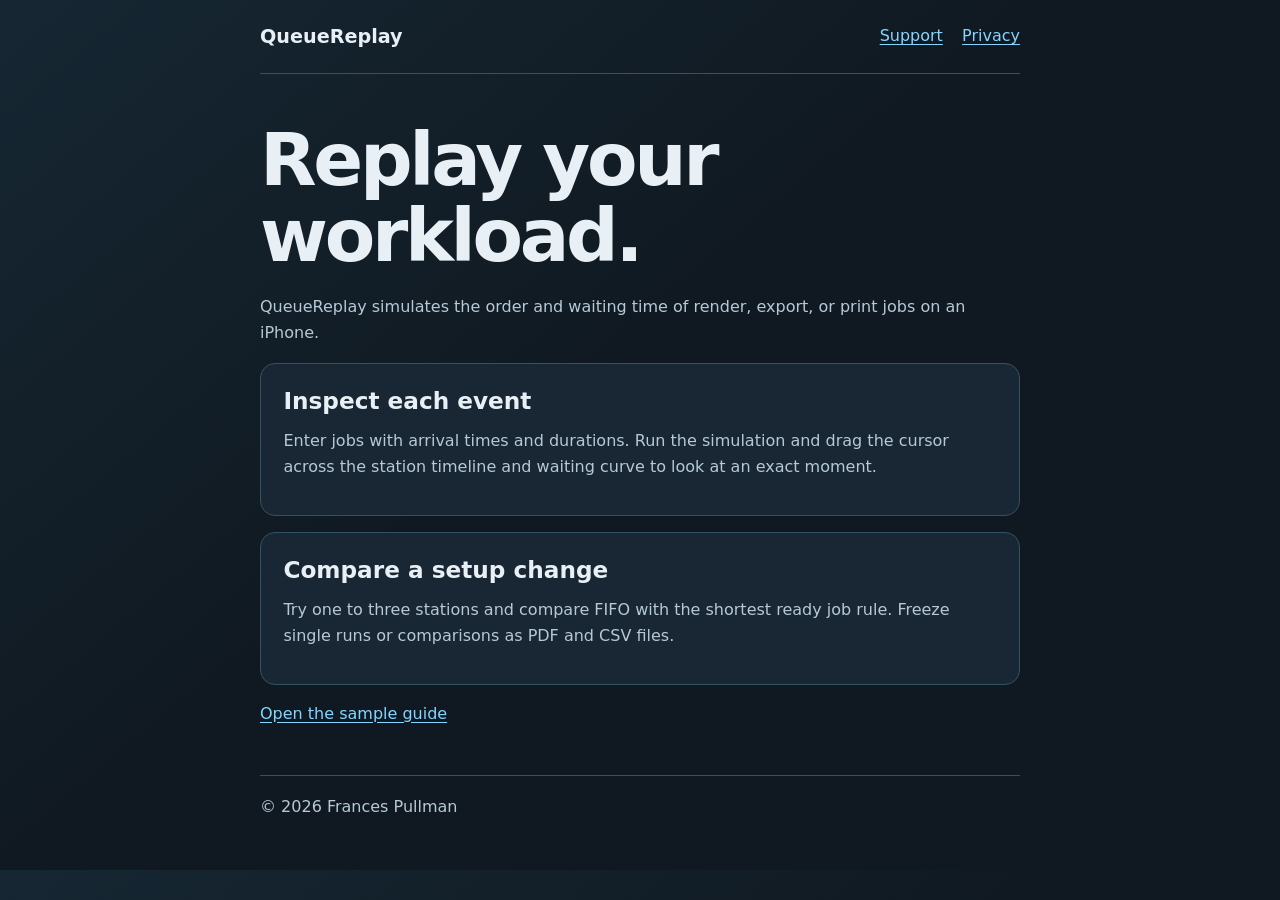
<file: index.html>
<!doctype html>
<html lang="en"><meta charset="utf-8"><meta name="viewport" content="width=device-width, initial-scale=1">
<title>QueueReplay</title><link rel="stylesheet" href="site.css">
<header><a href="index.html">QueueReplay</a><nav aria-label="Site"><a href="support.html">Support</a><a href="privacy.html">Privacy</a></nav></header>
<main><h1>Replay your workload.</h1><p>QueueReplay simulates the order and waiting time of render, export, or print jobs on an iPhone.</p>
<section><h2>Inspect each event</h2><p>Enter jobs with arrival times and durations. Run the simulation and drag the cursor across the station timeline and waiting curve to look at an exact moment.</p></section>
<section><h2>Compare a setup change</h2><p>Try one to three stations and compare FIFO with the shortest ready job rule. Freeze single runs or comparisons as PDF and CSV files.</p></section>
<p><a href="support.html">Open the sample guide</a></p></main>
<footer>© 2026 Frances Pullman</footer></html>
</file>
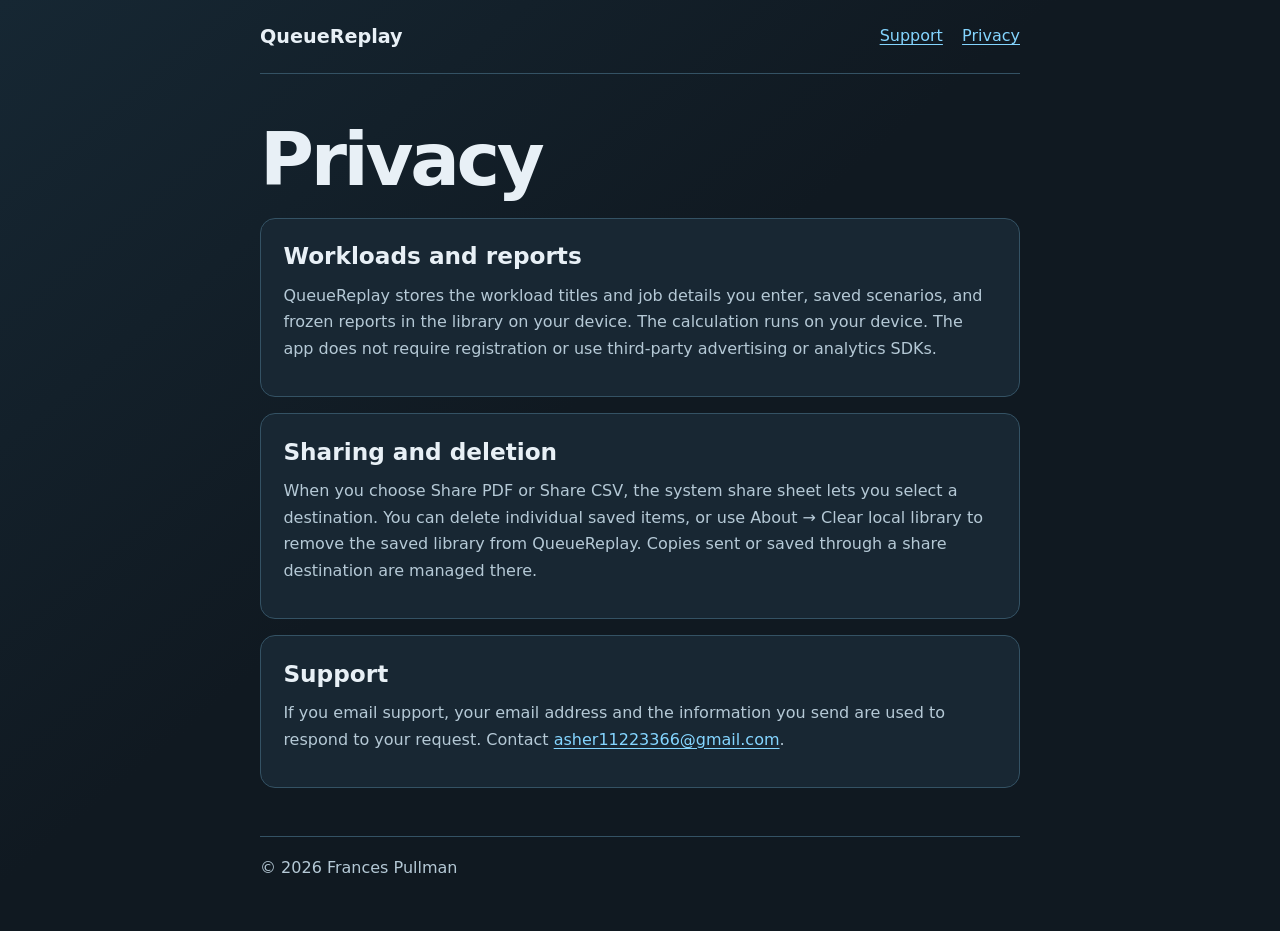
<file: privacy.html>
<!doctype html>
<html lang="en"><meta charset="utf-8"><meta name="viewport" content="width=device-width, initial-scale=1">
<title>QueueReplay Privacy</title><link rel="stylesheet" href="site.css">
<header><a href="index.html">QueueReplay</a><nav aria-label="Site"><a href="support.html">Support</a><a href="privacy.html" aria-current="page">Privacy</a></nav></header>
<main><h1>Privacy</h1>
<section><h2>Workloads and reports</h2><p>QueueReplay stores the workload titles and job details you enter, saved scenarios, and frozen reports in the library on your device. The calculation runs on your device. The app does not require registration or use third-party advertising or analytics SDKs.</p></section>
<section><h2>Sharing and deletion</h2><p>When you choose Share PDF or Share CSV, the system share sheet lets you select a destination. You can delete individual saved items, or use About → Clear local library to remove the saved library from QueueReplay. Copies sent or saved through a share destination are managed there.</p></section>
<section><h2>Support</h2><p>If you email support, your email address and the information you send are used to respond to your request. Contact <a href="mailto:asher11223366@gmail.com">asher11223366@gmail.com</a>.</p></section></main>
<footer>© 2026 Frances Pullman</footer></html>
</file>
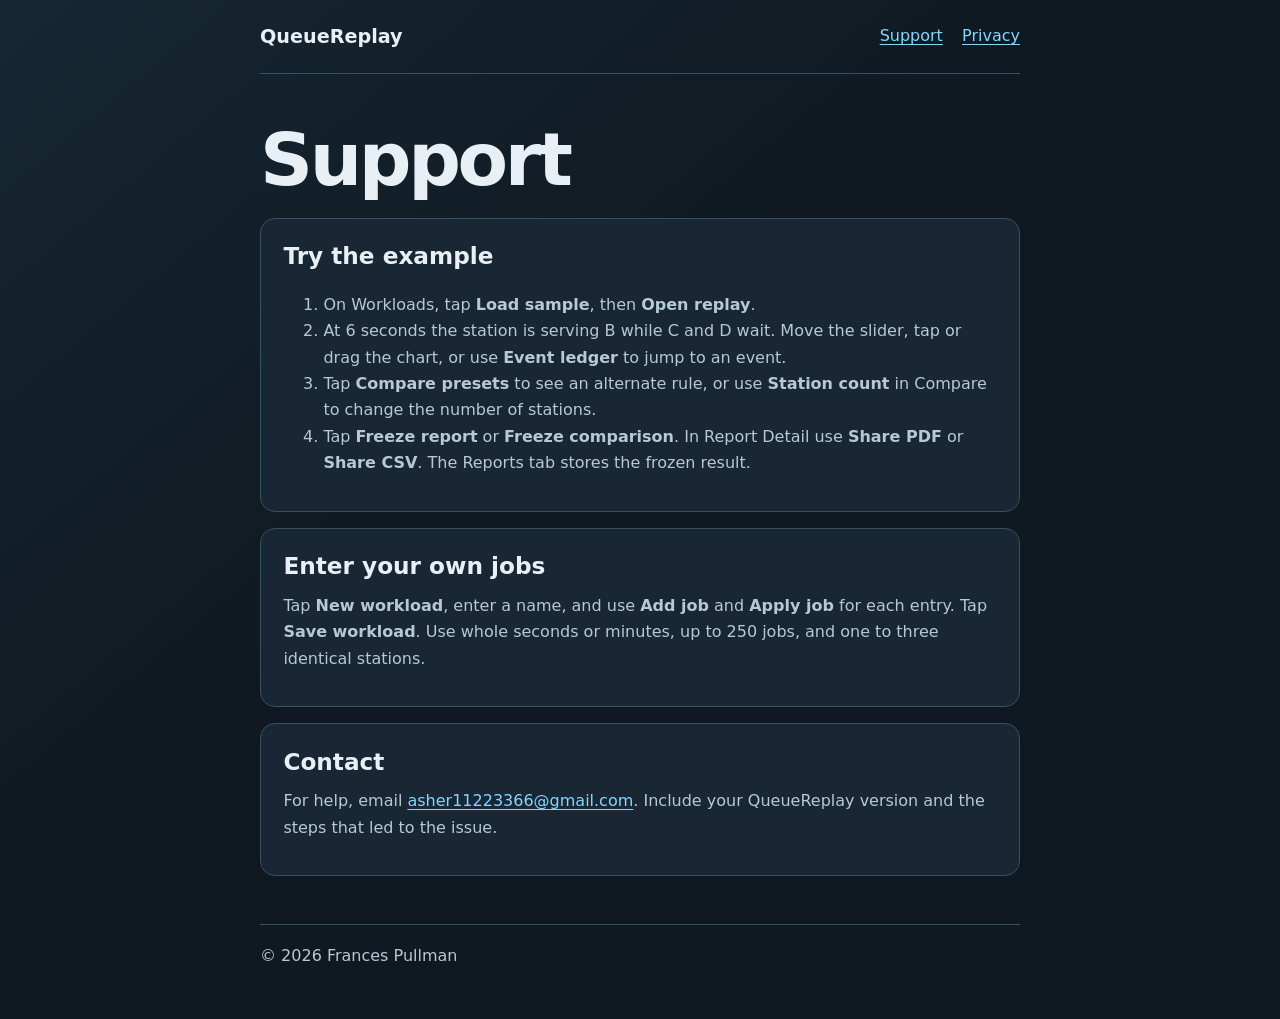
<file: support.html>
<!doctype html>
<html lang="en"><meta charset="utf-8"><meta name="viewport" content="width=device-width, initial-scale=1">
<title>QueueReplay Support</title><link rel="stylesheet" href="site.css">
<header><a href="index.html">QueueReplay</a><nav aria-label="Site"><a href="support.html" aria-current="page">Support</a><a href="privacy.html">Privacy</a></nav></header>
<main><h1>Support</h1>
<section><h2>Try the example</h2><ol><li>On Workloads, tap <strong>Load sample</strong>, then <strong>Open replay</strong>.</li><li>At 6 seconds the station is serving B while C and D wait. Move the slider, tap or drag the chart, or use <strong>Event ledger</strong> to jump to an event.</li><li>Tap <strong>Compare presets</strong> to see an alternate rule, or use <strong>Station count</strong> in Compare to change the number of stations.</li><li>Tap <strong>Freeze report</strong> or <strong>Freeze comparison</strong>. In Report Detail use <strong>Share PDF</strong> or <strong>Share CSV</strong>. The Reports tab stores the frozen result.</li></ol></section>
<section><h2>Enter your own jobs</h2><p>Tap <strong>New workload</strong>, enter a name, and use <strong>Add job</strong> and <strong>Apply job</strong> for each entry. Tap <strong>Save workload</strong>. Use whole seconds or minutes, up to 250 jobs, and one to three identical stations.</p></section>
<section><h2>Contact</h2><p>For help, email <a href="mailto:asher11223366@gmail.com">asher11223366@gmail.com</a>. Include your QueueReplay version and the steps that led to the issue.</p></section></main>
<footer>© 2026 Frances Pullman</footer></html>
</file>
<file: site.css>
:root{color-scheme:dark;--bg:#101921;--panel:#182733;--border:#345264;--text:#e8f0f6;--muted:#b5c9d6;--cyan:#84d5ff;--amber:#ffbd70}
*{box-sizing:border-box}body{margin:0;background:linear-gradient(140deg,#162733,var(--bg) 680px);color:var(--text);font:1rem/1.65 system-ui,sans-serif}
a{color:var(--cyan);text-underline-offset:.19em}a:focus-visible{outline:2px solid var(--amber);outline-offset:4px}
header,main,footer{width:min(760px,100% - 2.75rem);margin:auto}
header{display:flex;justify-content:space-between;align-items:center;gap:1rem;flex-wrap:wrap;padding:1.3rem 0;border-bottom:1px solid var(--border)}
header>a{color:var(--text);font-size:1.2rem;font-weight:800;text-decoration:none}nav{display:flex;gap:1.2rem}
main{padding:3rem 0 2rem}h1{font-size:clamp(2.3rem,7vw,4.6rem);line-height:1.03;letter-spacing:-.045em;margin:0 0 1.25rem}
h2{margin:0 0 .45rem;font-size:1.45rem}p{margin:.4em 0 1em}p,li{color:var(--muted)}
section{border:1px solid var(--border);border-radius:15px;padding:1.15rem 1.4rem;margin:1rem 0;background:var(--panel)}
footer{border-top:1px solid var(--border);padding:1.1rem 0 3.1rem;color:var(--muted)}
</file>
